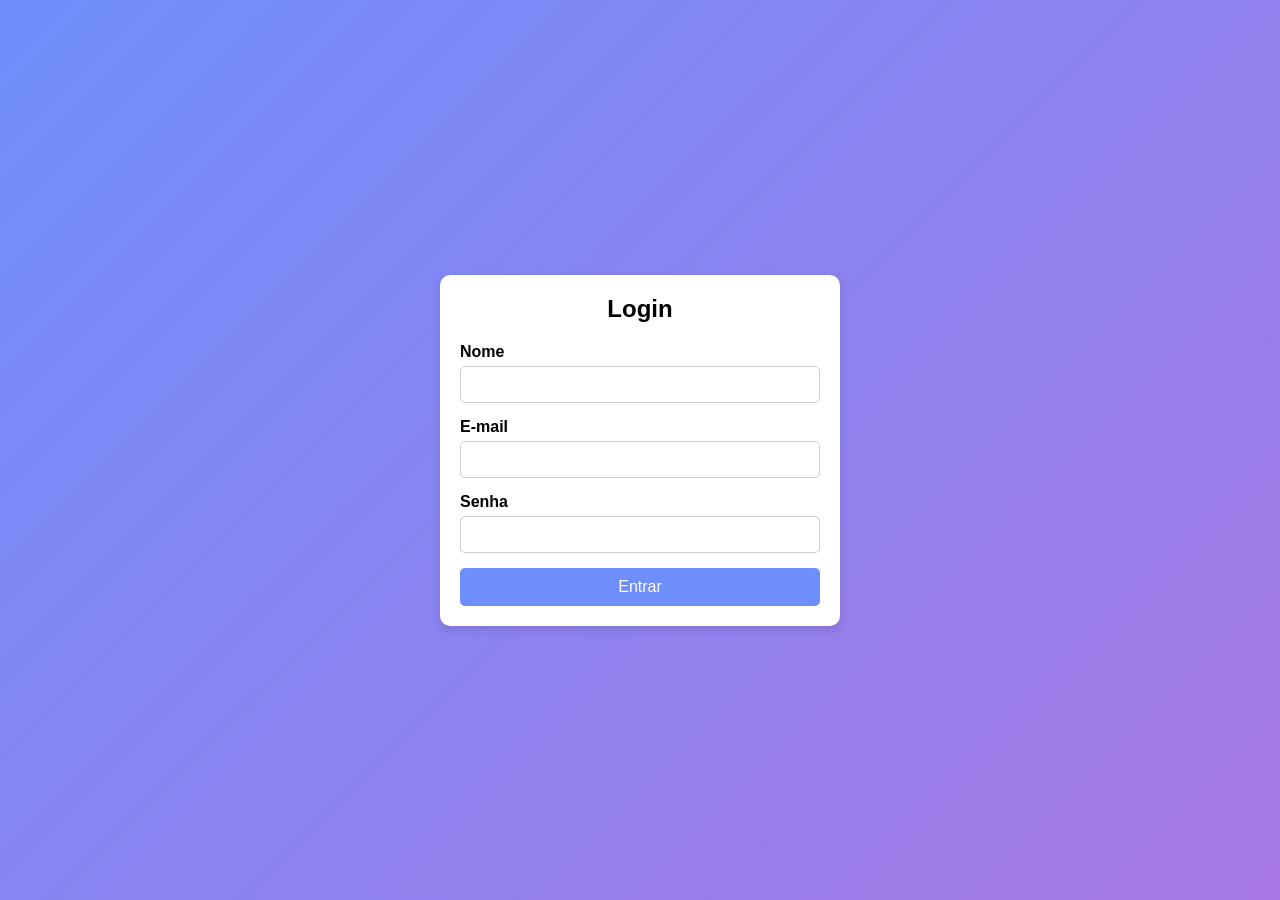
<file: IPAG/Login.html>
<!DOCTYPE html>
<html lang="pt-br">
<head>
    <meta charset="UTF-8">
    <meta name="viewport" content="width=device-width, initial-scale=1.0">
    <title>Login</title>
    <link rel="stylesheet" href="login.css">
</head>
<body>
    <div class="container">
        <form class="form">
            <h2>Login</h2>
            <div class="input-group">
                <label for="name">Nome</label>
                <input type="text" id="name" required>
            </div>
            <div class="input-group">
                <label for="email">E-mail</label>
                <input type="email" id="email" required>
            </div>
            <div class="input-group">
                <label for="password">Senha</label>
                <input type="password" id="password" required>
            </div>
            <button type="submit">Entrar</button>
        </form>
    </div>
</body>
</html>
</file>
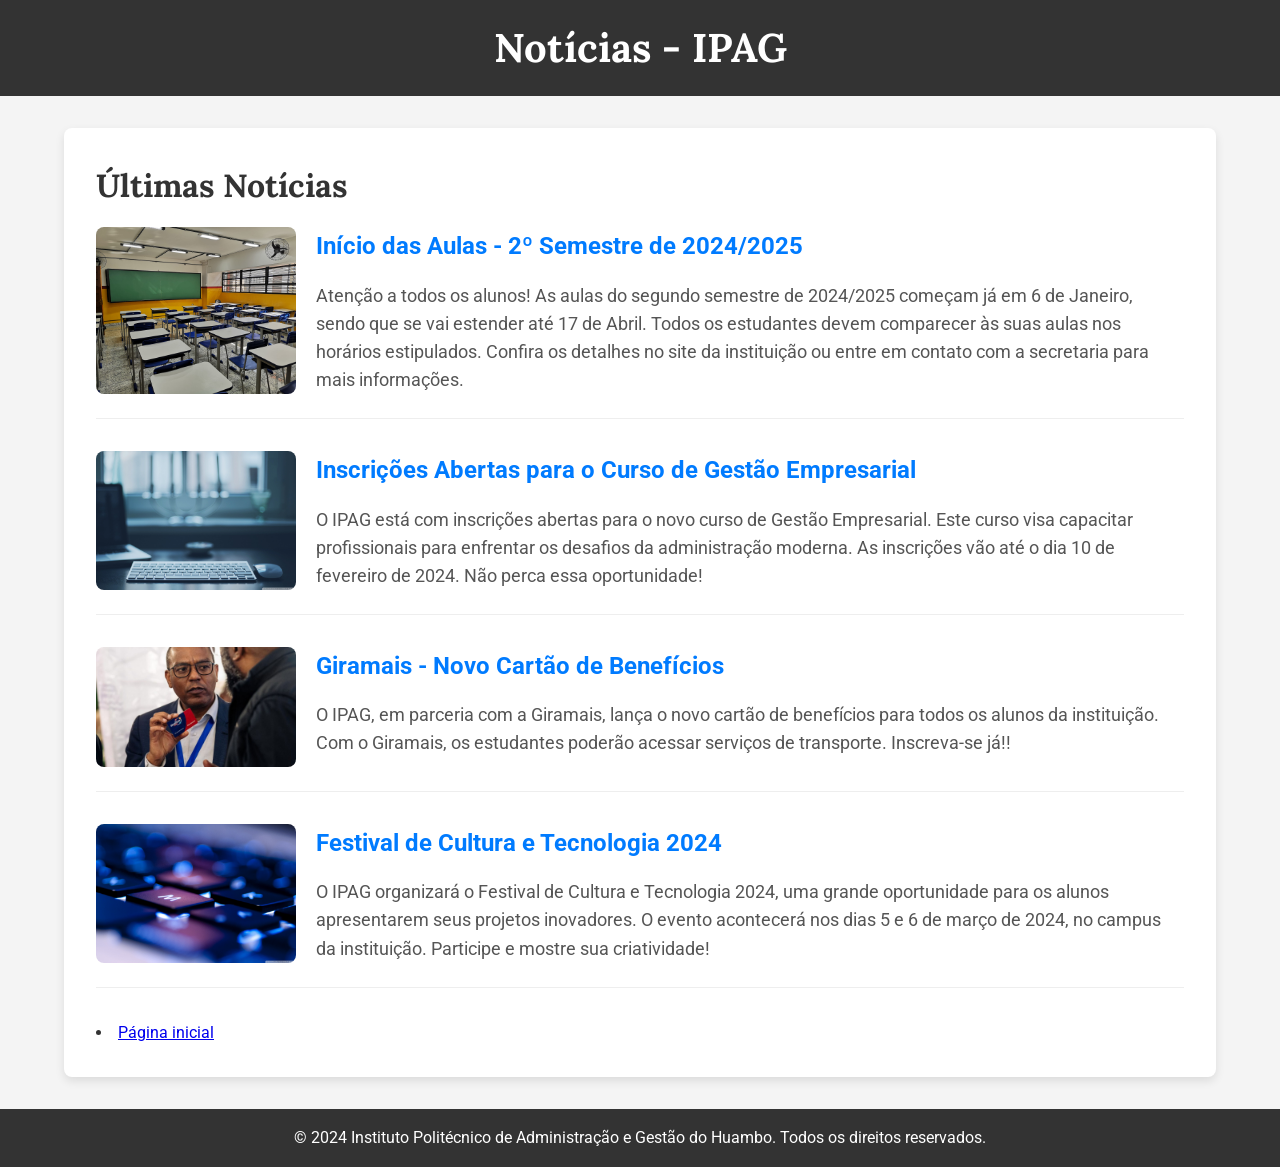
<file: IPAG/n.html>
<!DOCTYPE html>
<html lang="pt">
<head>
    <meta charset="UTF-8">
    <meta name="viewport" content="width=device-width, initial-scale=1.0">
    <title>Notícias - IPAGH</title>
    <link href="https://fonts.googleapis.com/css2?family=Roboto:wght@400;500&family=Lora:wght@700&display=swap" rel="stylesheet">
    <style>
        /* Resetando alguns estilos básicos */
        * {
            margin: 0;
            padding: 0;
            box-sizing: border-box;
        }

        body {
            font-family: 'Roboto', sans-serif;
            background-color: #f4f4f4;
            line-height: 1.6;
            color: #333;
        }

        header {
            background-color: #333;
            color: #fff;
            padding: 1rem 2rem;
            text-align: center;
        }

        header h1 {
            font-family: 'Lora', serif;
            font-weight: 700;
            font-size: 2.5rem;
        }

        .container {
            width: 90%;
            max-width: 1200px;
            margin: 2rem auto;
            padding: 2rem;
            background-color: #fff;
            border-radius: 8px;
            box-shadow: 0 4px 10px rgba(0, 0, 0, 0.1);
        }

        h2 {
            color: #333;
            font-size: 2rem;
            margin-bottom: 1rem;
            font-family: 'Lora', serif;
        }

        .noticia {
            display: flex;
            margin-bottom: 2rem;
            border-bottom: 1px solid #eee;
            padding-bottom: 1.5rem;
            flex-wrap: wrap; /* Garante que a imagem e o texto se ajustem em telas menores */
        }

        .noticia img {
            max-width: 200px;
            margin-right: 20px;
            border-radius: 8px;
            flex: 0 0 200px; /* Controla o tamanho da imagem */
        }

        .noticia .descricao {
            flex: 1;
        }

        .noticia h3 {
            font-size: 1.5rem;
            color: #007BFF;
            margin-bottom: 1rem;
        }

        .noticia p {
            font-size: 1.1rem;
            color: #555;
        }

        footer {
            background-color: #333;
            color: #fff;
            text-align: center;
            padding: 1rem;
            position: relative;
            bottom: 0;
            width: 100%;
        }

        /* Responsividade */
        @media screen and (max-width: 768px) {
            header h1 {
                font-size: 1.8rem;
            }

            .noticia {
                flex-direction: column;
                align-items: center;
                text-align: center;
            }

            .noticia img {
                max-width: 100%;
                margin-right: 0;
                margin-bottom: 1rem;
            }

            .container {
                padding: 1rem;
            }

            h2 {
                font-size: 1.5rem;
            }

            .noticia h3 {
                font-size: 1.3rem;
            }

            .noticia p {
                font-size: 1rem;
            }
        }

        @media screen and (max-width: 480px) {
            header h1 {
                font-size: 1.5rem;
            }

            h2 {
                font-size: 1.2rem;
            }

            .noticia h3 {
                font-size: 1.2rem;
            }

            .noticia p {
                font-size: 0.9rem;
            }

            footer {
                padding: 0.5rem;
            }
        }
    </style>
</head>
<body>

    <!-- Cabeçalho -->
    <header>
        <h1>Notícias - IPAG</h1>
    </header>

    <!-- Conteúdo Principal -->
    <div class="container">
        <h2>Últimas Notícias</h2>

        <!-- Notícia 1 -->
        <div class="noticia">
            <img src="R (1).jpg" alt="Notícia 1">
            <div class="descricao">
                <h3>Início das Aulas - 2º Semestre de 2024/2025</h3>
                <p>Atenção a todos os alunos! As aulas do segundo semestre de 2024/2025 começam já em 6 de Janeiro, sendo que se vai estender até 17 de Abril. Todos os estudantes devem comparecer às suas aulas nos horários estipulados. Confira os detalhes no site da instituição ou entre em contato com a secretaria para mais informações.</p>
            </div>
        </div>

        <!-- Notícia 2 -->
        <div class="noticia">
            <img src="apple_desktop-wallpaper-1280x800.jpg" alt="Notícia 2">
            <div class="descricao">
                <h3>Inscrições Abertas para o Curso de Gestão Empresarial</h3>
                <p>O IPAG está com inscrições abertas para o novo curso de Gestão Empresarial. Este curso visa capacitar profissionais para enfrentar os desafios da administração moderna. As inscrições vão até o dia 10 de fevereiro de 2024. Não perca essa oportunidade!</p>
            </div>
        </div>

        <!-- Notícia 3 -->
        <div class="noticia">
            <img src="IMG-20230811-WA0026-1000x600.jpg" alt="Notícia 3">
            <div class="descricao">
                <h3>Giramais - Novo Cartão de Benefícios</h3>
                <p>O IPAG, em parceria com a Giramais, lança o novo cartão de benefícios para todos os alunos da instituição. Com o Giramais, os estudantes poderão acessar serviços de transporte. Inscreva-se já!!</p>
            </div>
        </div>

        <!-- Notícia 4 -->
        <div class="noticia">
            <img src="keyboard_letter-wallpaper-1440x900.jpg" alt="Notícia 4">
            <div class="descricao">
                <h3>Festival de Cultura e Tecnologia 2024</h3>
                <p>O IPAG organizará o Festival de Cultura e Tecnologia 2024, uma grande oportunidade para os alunos apresentarem seus projetos inovadores. O evento acontecerá nos dias 5 e 6 de março de 2024, no campus da instituição. Participe e mostre sua criatividade!</p>
            </div>
        </div>

        <li><a href="index.html"><i class="fas fa-home"></i> Página inicial</a></li>
    </div>

    <!-- Rodapé -->
    <footer>
        <p>&copy; 2024 Instituto Politécnico de Administração e Gestão do Huambo. Todos os direitos reservados.</p>
    </footer>

</body>
</html>
</file>
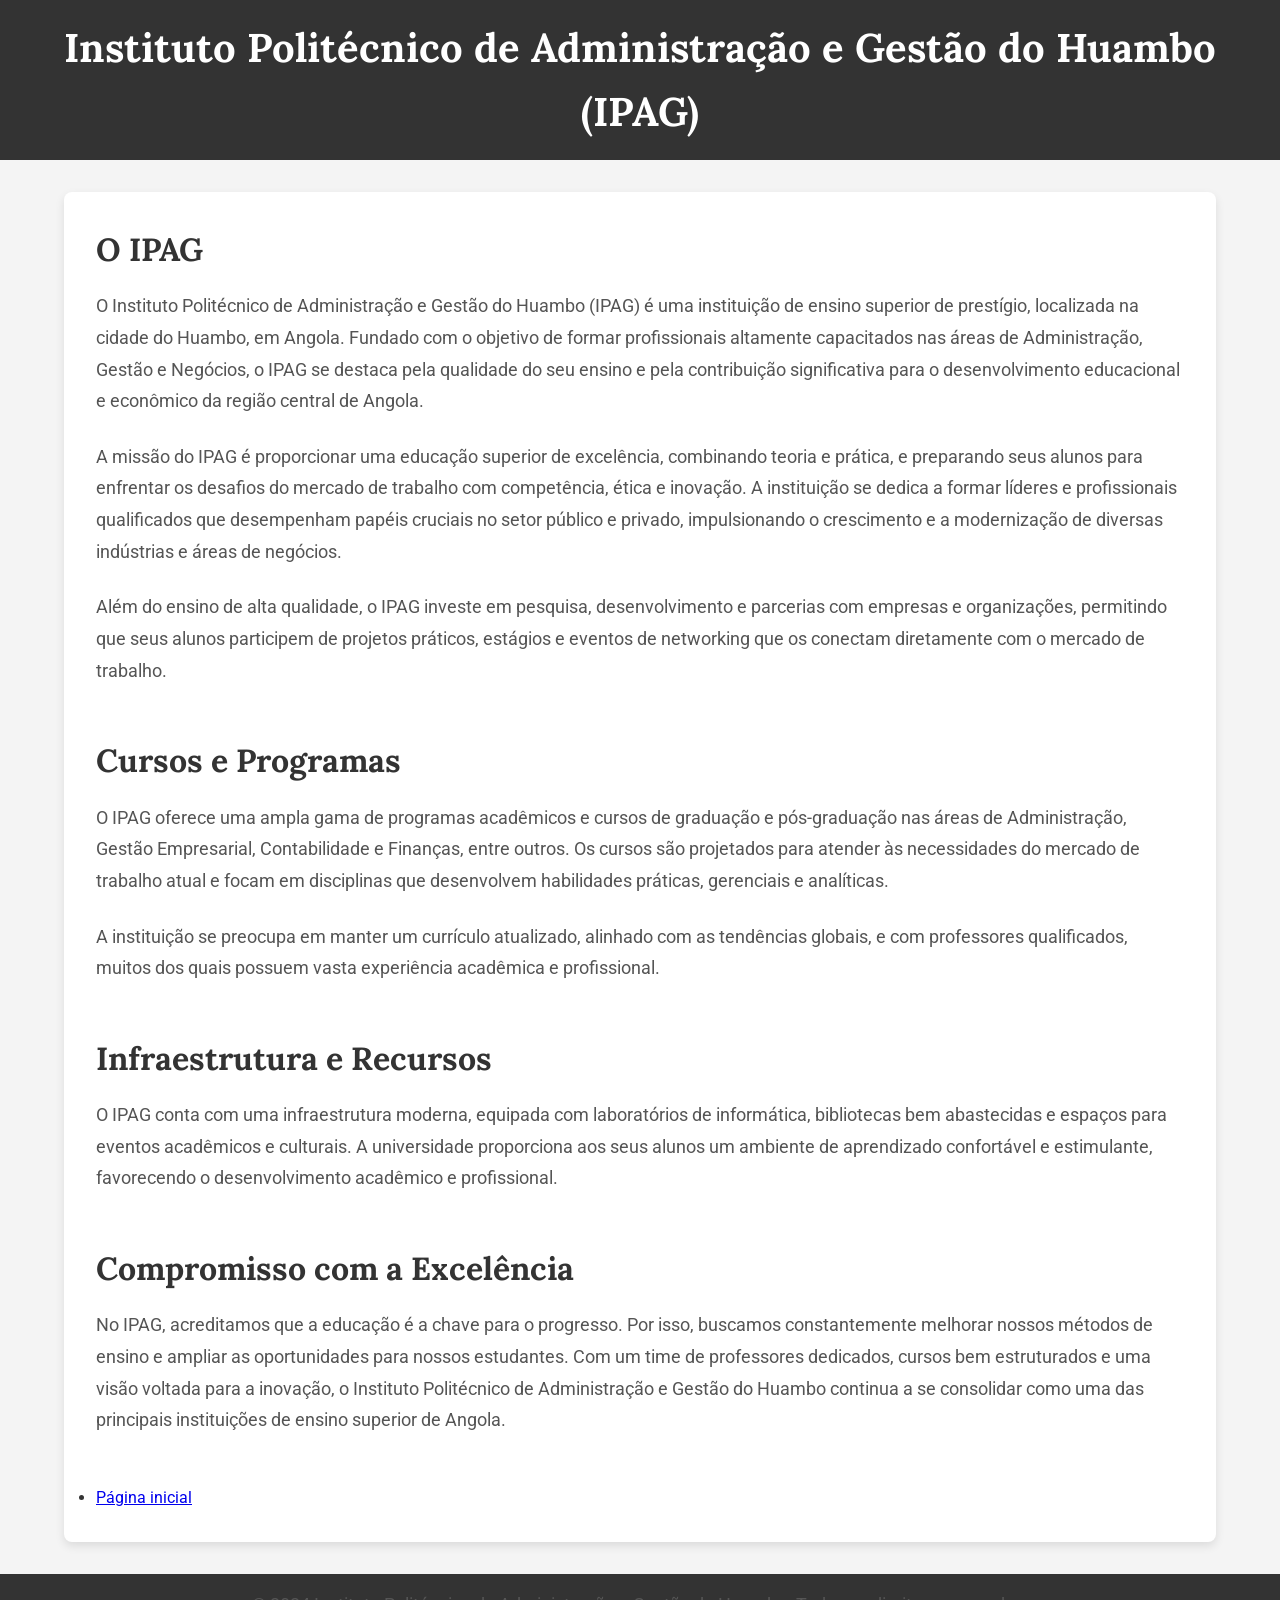
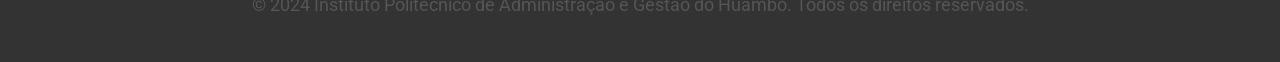
<file: IPAG/s.html>
<!DOCTYPE html>
<html lang="pt">
<head>
    <meta charset="UTF-8">
    <link rel="stylesheet" href="index.html">
    <meta name="viewport" content="width=device-width, initial-scale=1.0">
    <title>Sobre - IPAG</title>
    <link href="https://fonts.googleapis.com/css2?family=Roboto:wght@400;500&family=Lora:wght@700&display=swap" rel="stylesheet">
    <style>
        /* Resetando alguns estilos básicos */
        * {
            margin: 0;
            padding: 0;
            box-sizing: border-box;
        }

        body {
            font-family: 'Roboto', sans-serif;
            background-color: #f4f4f4;
            line-height: 1.6;
            color: #333;
        }

        header {
            background-color: #333;
            color: #fff;
            padding: 1rem 2rem;
            text-align: center;
        }

        header h1 {
            font-family: 'Lora', serif;
            font-weight: 700;
            font-size: 2.5rem;
        }

        .container {
            width: 90%;
            max-width: 1200px;
            margin: 2rem auto;
            padding: 2rem;
            background-color: #fff;
            border-radius: 8px;
            box-shadow: 0 4px 10px rgba(0, 0, 0, 0.1);
        }

        h2 {
            color: #333;
            font-size: 2rem;
            margin-bottom: 1rem;
            font-family: 'Lora', serif;
        }

        p {
            font-size: 1.1rem;
            line-height: 1.8;
            margin-bottom: 1.5rem;
            color: #555;
        }

        .section-title {
            font-weight: bold;
            color: #007BFF;
        }

        .section {
            margin-bottom: 3rem;
        }

        footer {
            background-color: #333;
            color: #fff;
            text-align: center;
            padding: 1rem;
            position: relative;
            bottom: 0;
            width: 100%;
        }

        /* Responsividade - Design para telas menores */
        @media (max-width: 768px) {
            header h1 {
                font-size: 1.8rem;
            }

            .container {
                padding: 1rem;
            }

            .section h2 {
                font-size: 1.5rem;
            }

            p {
                font-size: 1rem;
            }

            footer {
                font-size: 0.9rem;
            }

            li {
                list-style: none;
                padding: 10px 0;
            }

            .footer-container {
                flex-direction: column;
                align-items: center;
                gap: 20px;
            }

            .footer-about, .footer-links, .footer-contact, .footer-social {
                margin-right: 0;
            }

            .footer-about, .footer-contact {
                text-align: center;
            }

            .footer-links ul, .footer-social ul {
                text-align: center;
            }
        }
    </style>
</head>
<body>

    <!-- Cabeçalho -->
    <header>
        <h1>Instituto Politécnico de Administração e Gestão do Huambo (IPAG)</h1>
    </header>

    <!-- Conteúdo Principal -->
    <div class="container">
        <div class="section">
            <h2>O IPAG</h2>
            <p>O Instituto Politécnico de Administração e Gestão do Huambo (IPAG) é uma instituição de ensino superior de prestígio, localizada na cidade do Huambo, em Angola. Fundado com o objetivo de formar profissionais altamente capacitados nas áreas de Administração, Gestão e Negócios, o IPAG se destaca pela qualidade do seu ensino e pela contribuição significativa para o desenvolvimento educacional e econômico da região central de Angola.</p>
            <p>A missão do IPAG é proporcionar uma educação superior de excelência, combinando teoria e prática, e preparando seus alunos para enfrentar os desafios do mercado de trabalho com competência, ética e inovação. A instituição se dedica a formar líderes e profissionais qualificados que desempenham papéis cruciais no setor público e privado, impulsionando o crescimento e a modernização de diversas indústrias e áreas de negócios.</p>
            <p>Além do ensino de alta qualidade, o IPAG investe em pesquisa, desenvolvimento e parcerias com empresas e organizações, permitindo que seus alunos participem de projetos práticos, estágios e eventos de networking que os conectam diretamente com o mercado de trabalho.</p>
        </div>

        <div class="section">
            <h2>Cursos e Programas</h2>
            <p>O IPAG oferece uma ampla gama de programas acadêmicos e cursos de graduação e pós-graduação nas áreas de Administração, Gestão Empresarial, Contabilidade e Finanças, entre outros. Os cursos são projetados para atender às necessidades do mercado de trabalho atual e focam em disciplinas que desenvolvem habilidades práticas, gerenciais e analíticas.</p>
            <p>A instituição se preocupa em manter um currículo atualizado, alinhado com as tendências globais, e com professores qualificados, muitos dos quais possuem vasta experiência acadêmica e profissional.</p>
        </div>

        <div class="section">
            <h2>Infraestrutura e Recursos</h2>
            <p>O IPAG conta com uma infraestrutura moderna, equipada com laboratórios de informática, bibliotecas bem abastecidas e espaços para eventos acadêmicos e culturais. A universidade proporciona aos seus alunos um ambiente de aprendizado confortável e estimulante, favorecendo o desenvolvimento acadêmico e profissional.</p>
        </div>

        <div class="section">
            <h2>Compromisso com a Excelência</h2>
            <p>No IPAG, acreditamos que a educação é a chave para o progresso. Por isso, buscamos constantemente melhorar nossos métodos de ensino e ampliar as oportunidades para nossos estudantes. Com um time de professores dedicados, cursos bem estruturados e uma visão voltada para a inovação, o Instituto Politécnico de Administração e Gestão do Huambo continua a se consolidar como uma das principais instituições de ensino superior de Angola.</p>
        </div>
        <ul>
            <li><a href="index.html"><i class="fas fa-home"></i>Página inicial</a></li>
        </ul>
    </div>

    <!-- Rodapé -->
    <footer>
        <p>&copy; 2024 Instituto Politécnico de Administração e Gestão do Huambo. Todos os direitos reservados.</p>
    </footer>

</body>
</html>
</file>
<file: IPAG/login.css>
* {
    margin: 0;
    padding: 0;
    box-sizing: border-box;
    font-family: Arial, sans-serif;
}
body {
    display: flex;
    justify-content: center;
    align-items: center;
    height: 100vh;
    background: linear-gradient(135deg, #6e8efb, #a777e3);
}
.container {
    background: white;
    padding: 20px;
    border-radius: 10px;
    box-shadow: 0 4px 10px rgba(0, 0, 0, 0.1);
    width: 100%;
    max-width: 400px;
}
.form h2 {
    text-align: center;
    margin-bottom: 20px;
}
.input-group {
    margin-bottom: 15px;
}
.input-group label {
    display: block;
    font-weight: bold;
    margin-bottom: 5px;
}
.input-group input {
    width: 100%;
    padding: 10px;
    border: 1px solid #ccc;
    border-radius: 5px;
}
button {
    width: 100%;
    padding: 10px;
    background: #6e8efb;
    border: none;
    color: white;
    font-size: 16px;
    border-radius: 5px;
    cursor: pointer;
    transition: 0.3s;
}
button:hover {
    background: #5a7de2;
}
</file>
